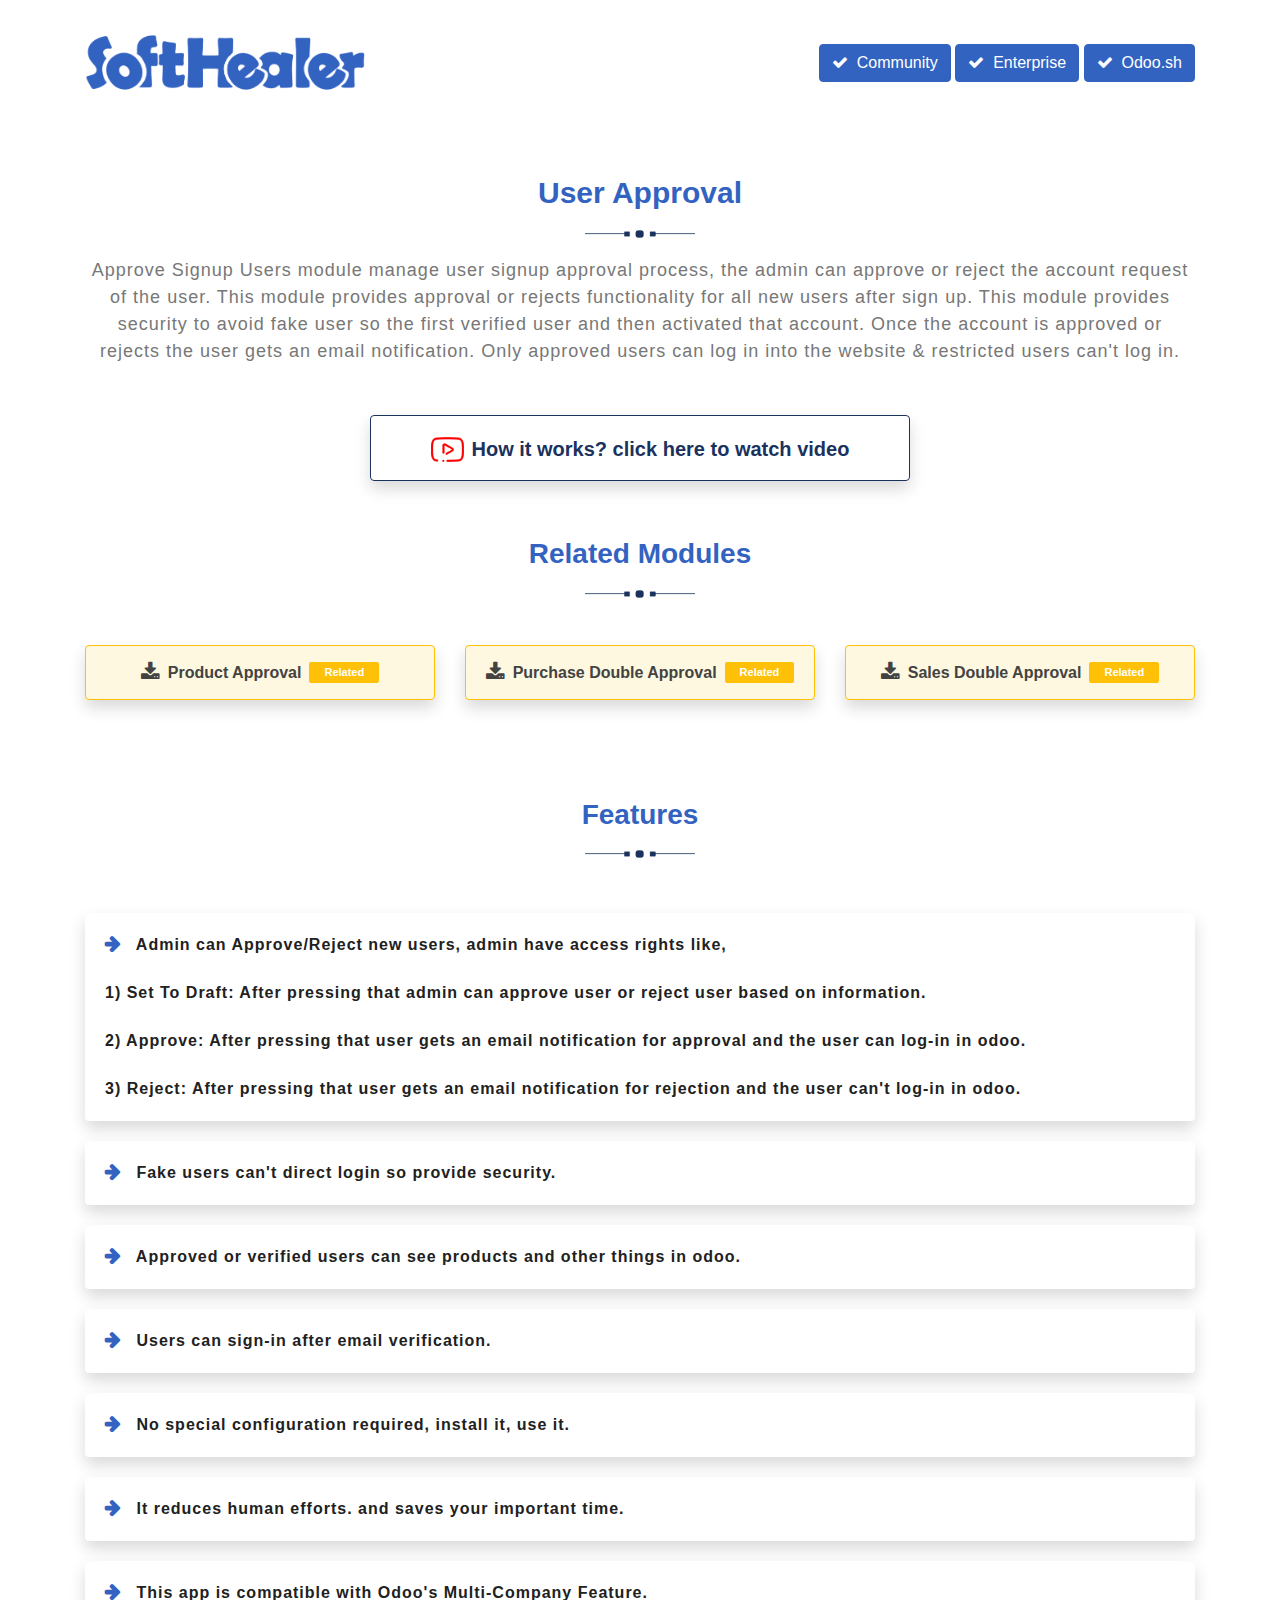
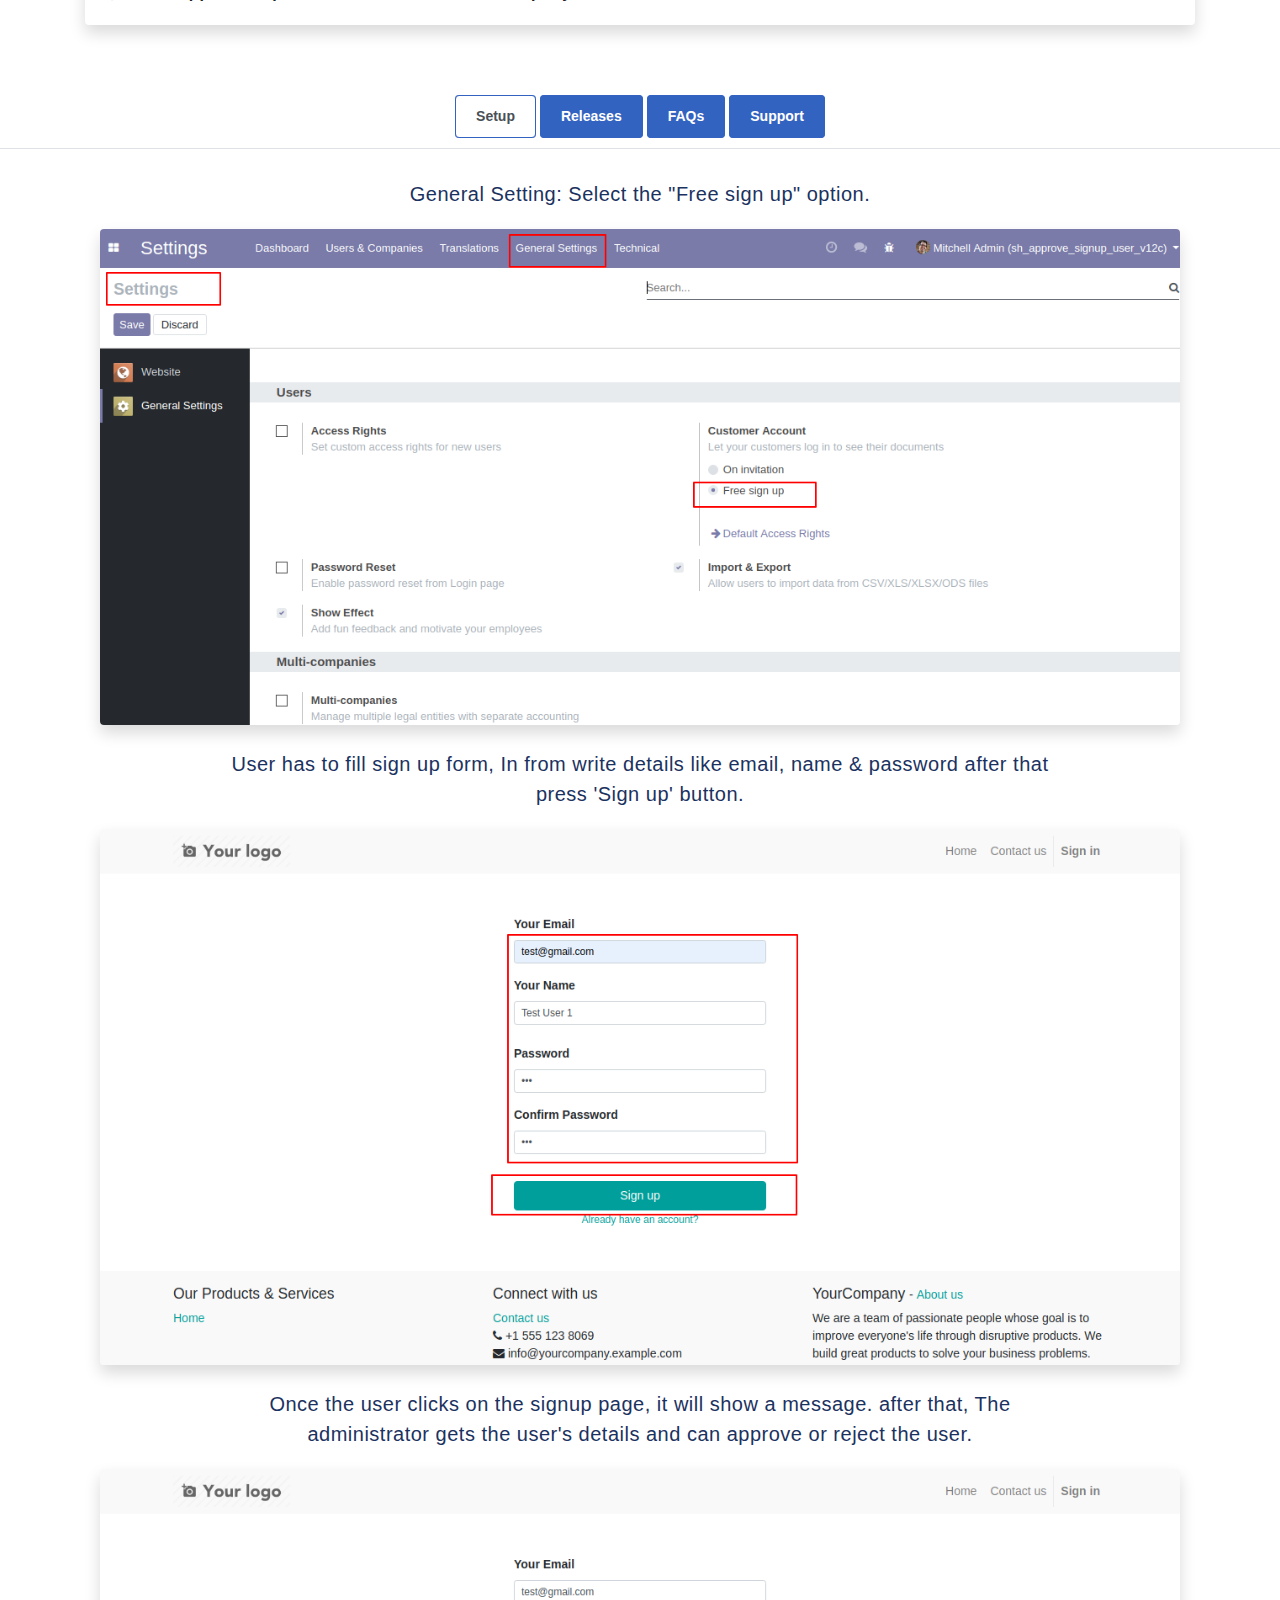
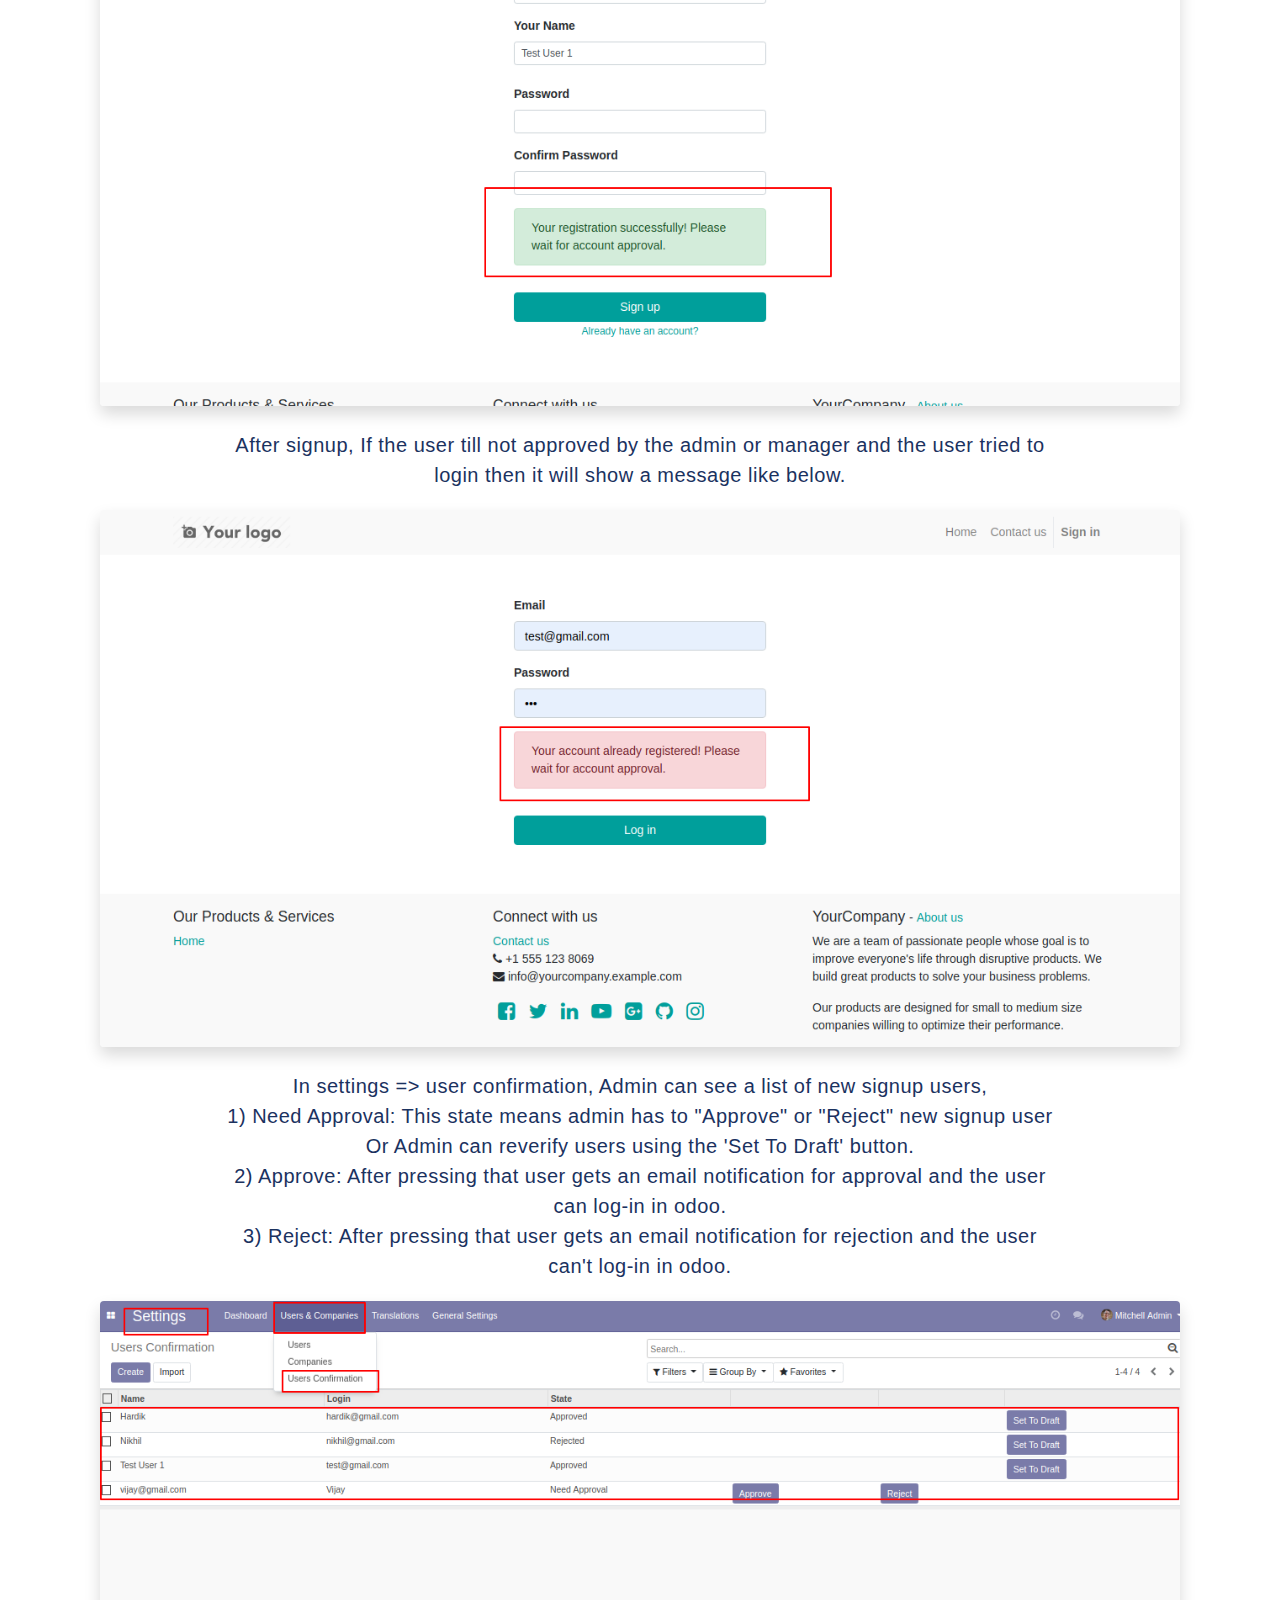
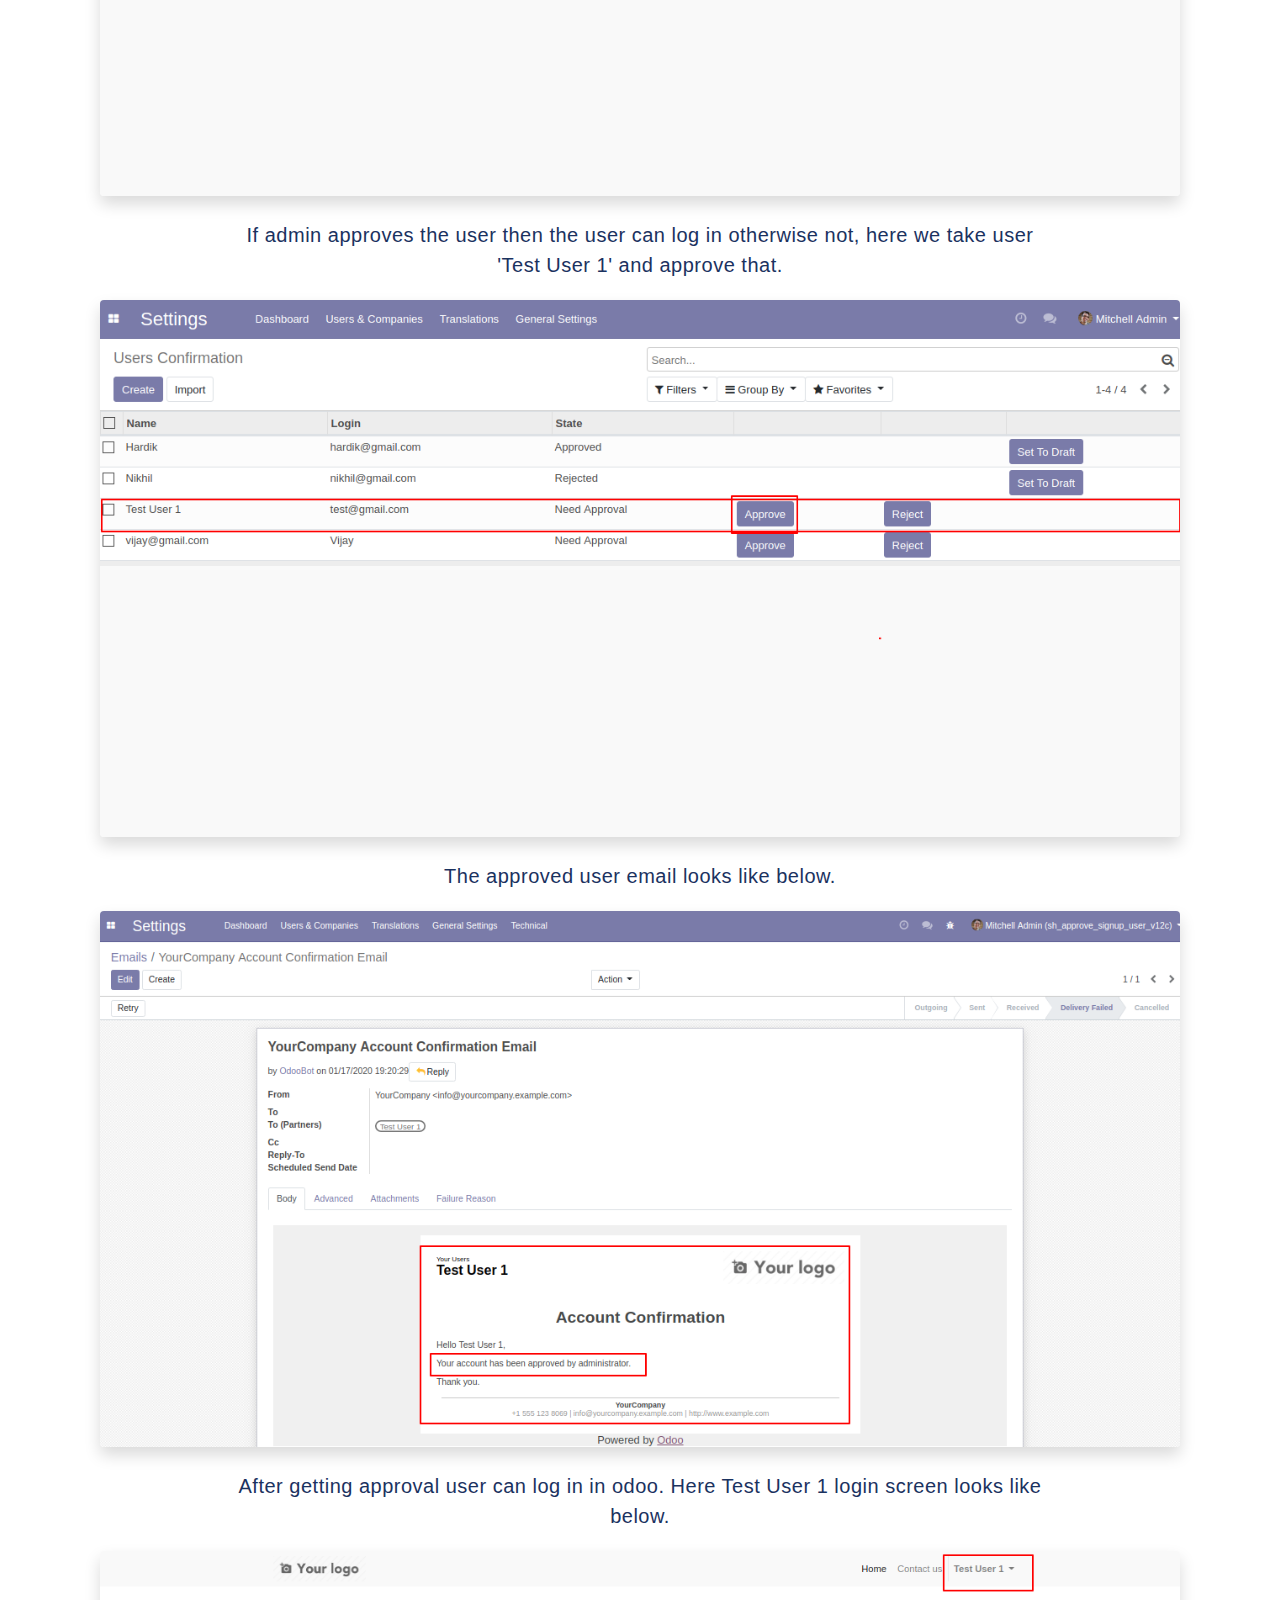
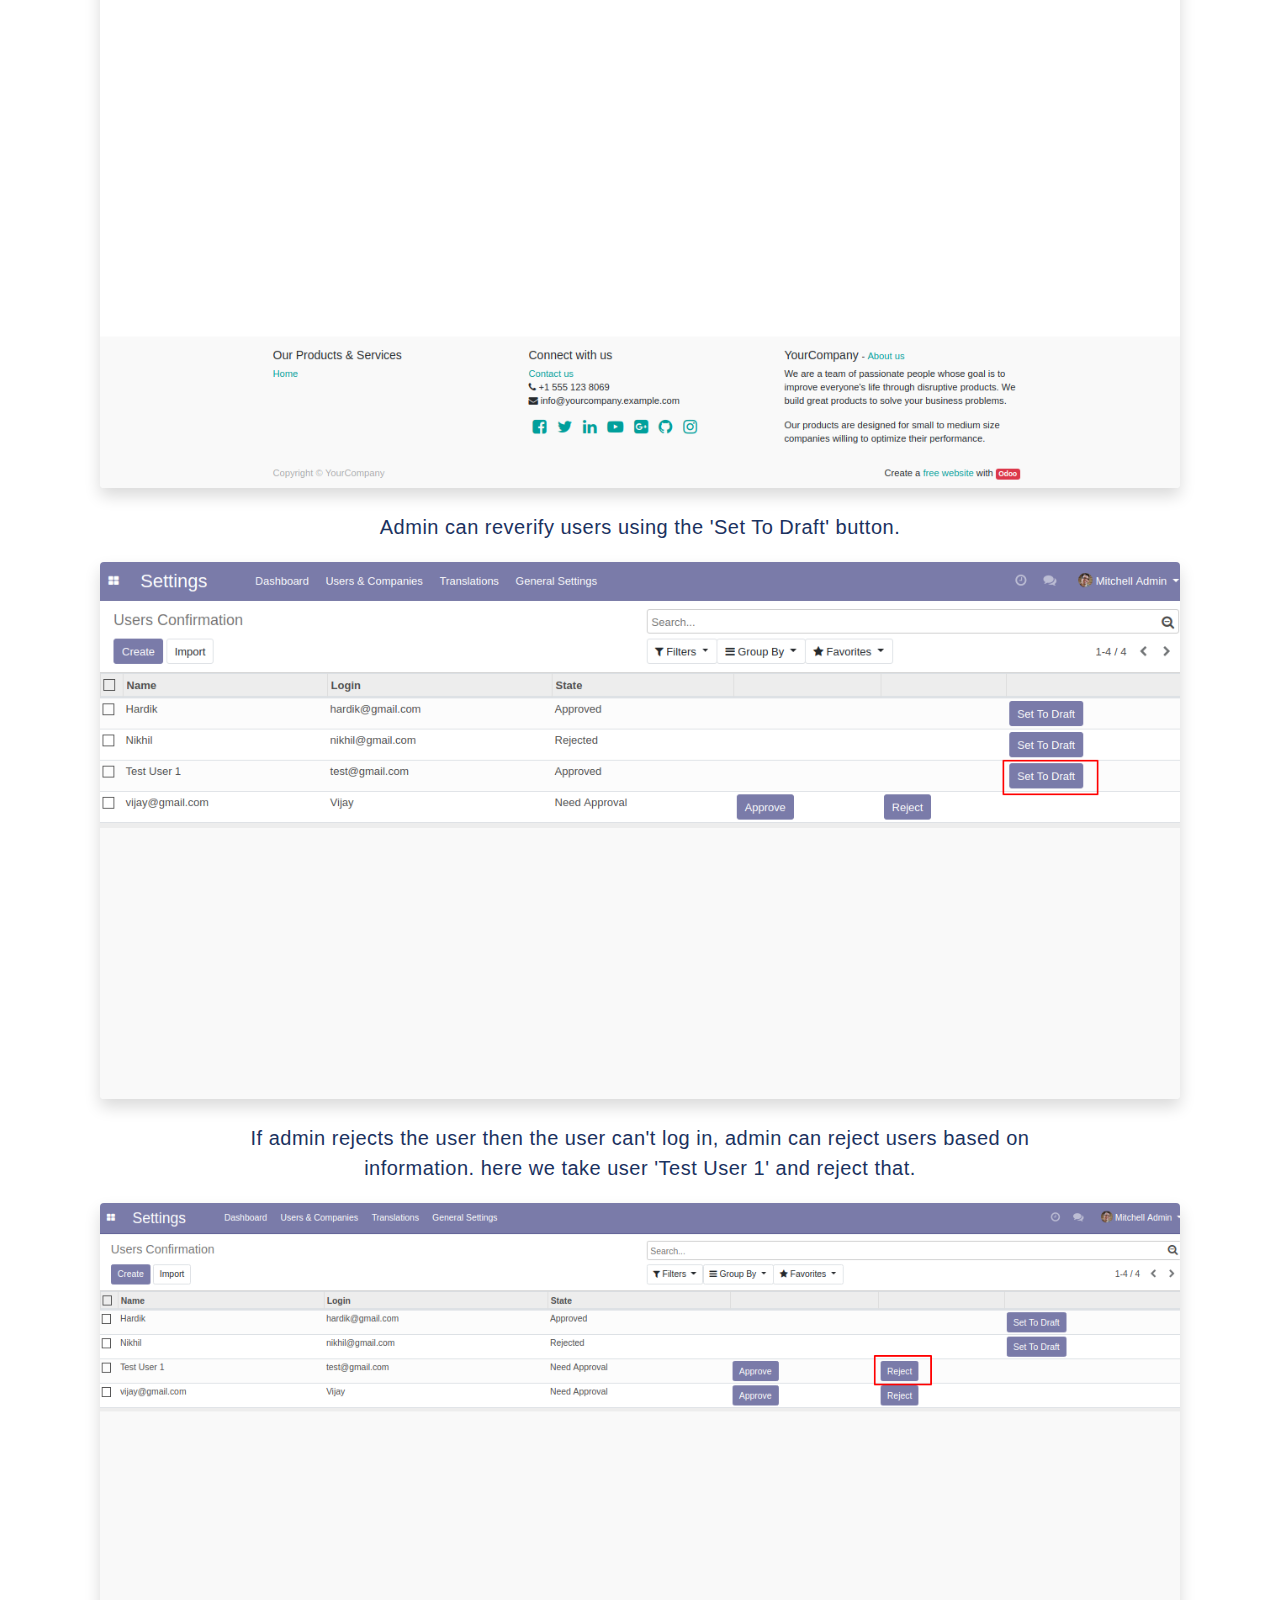
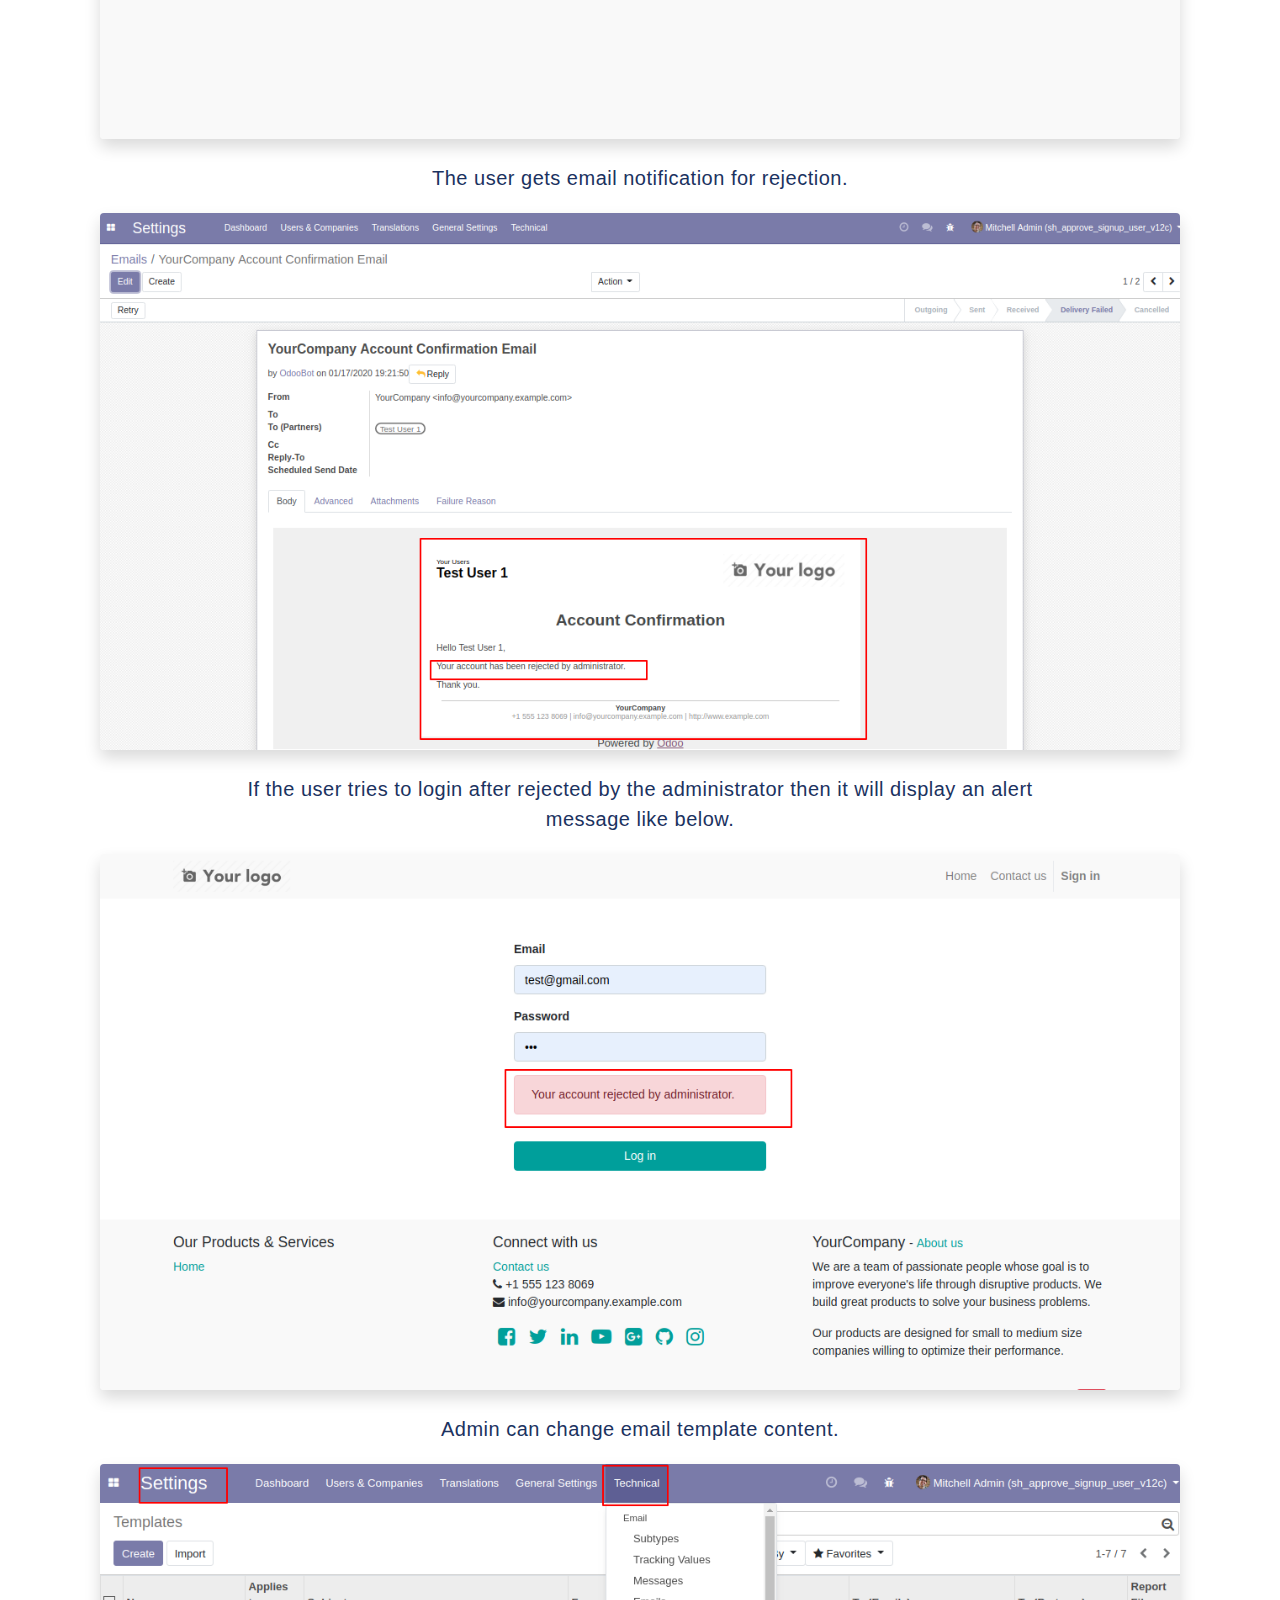
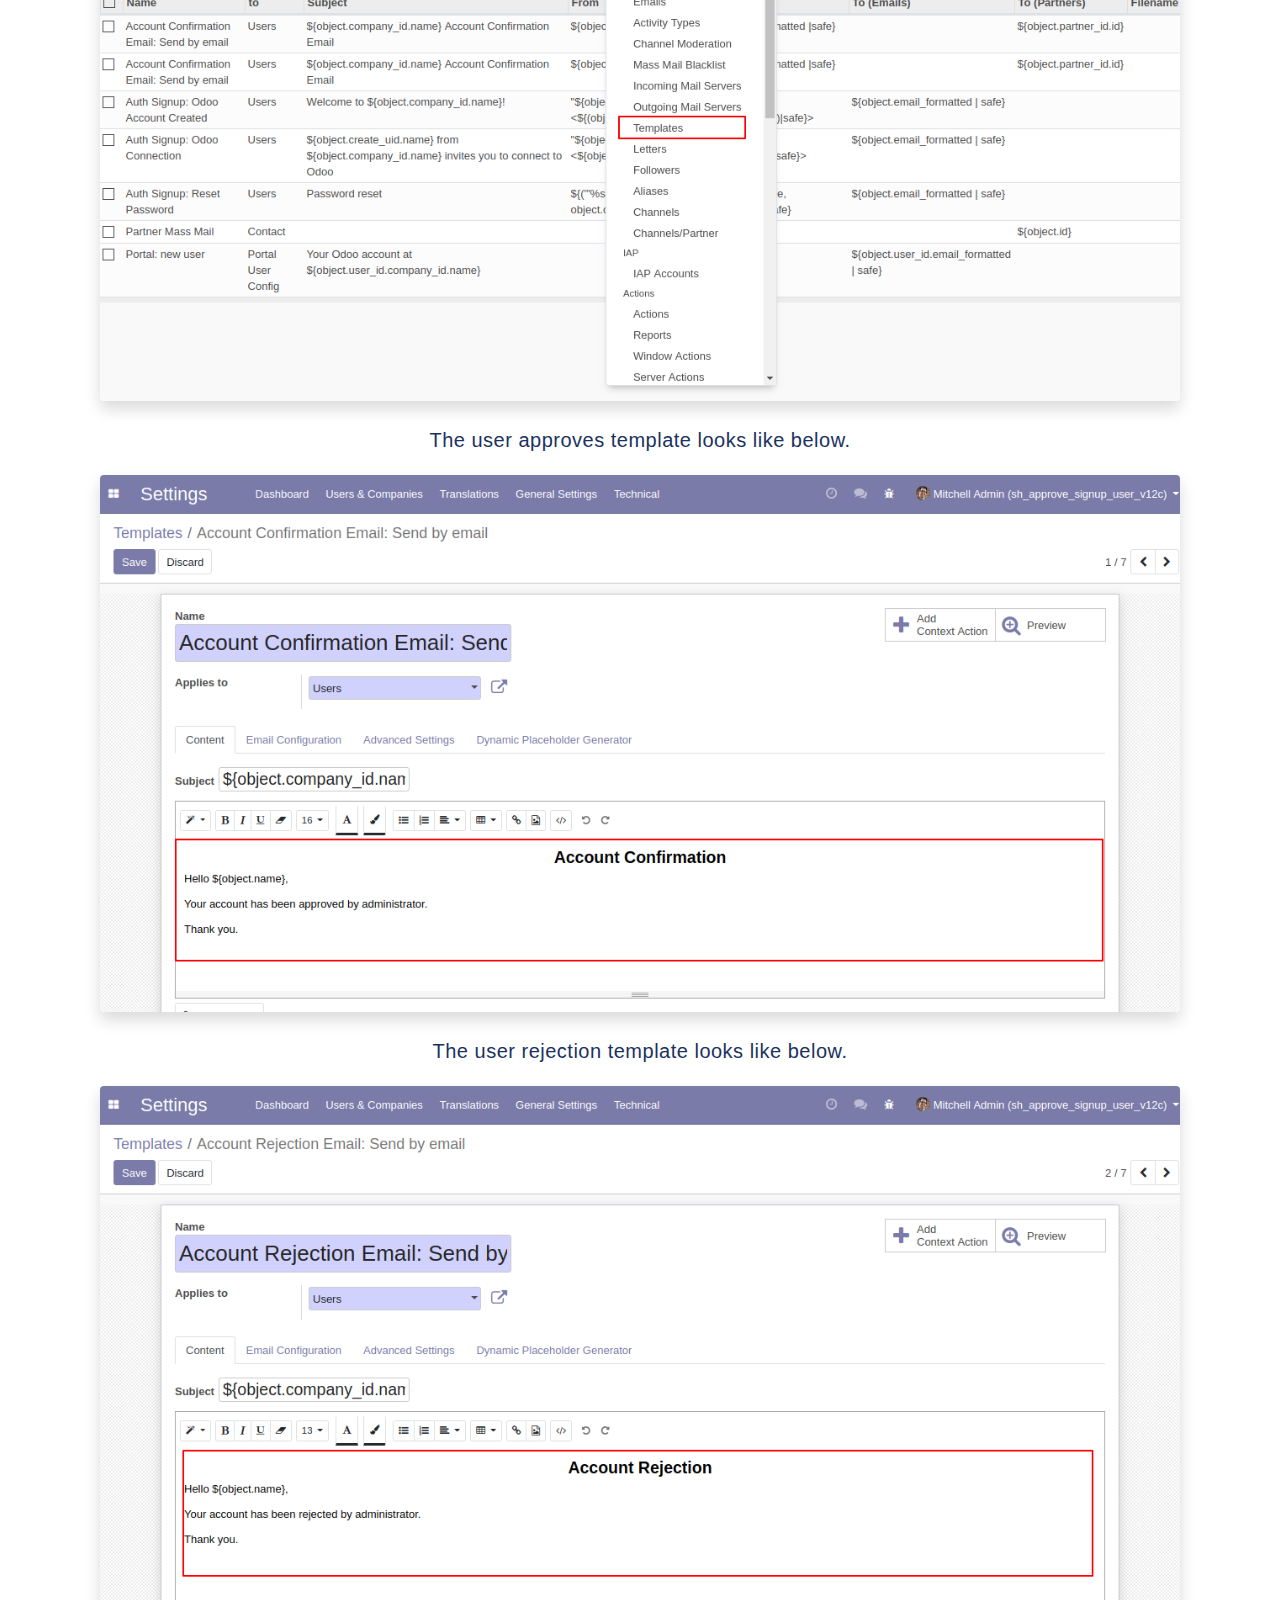
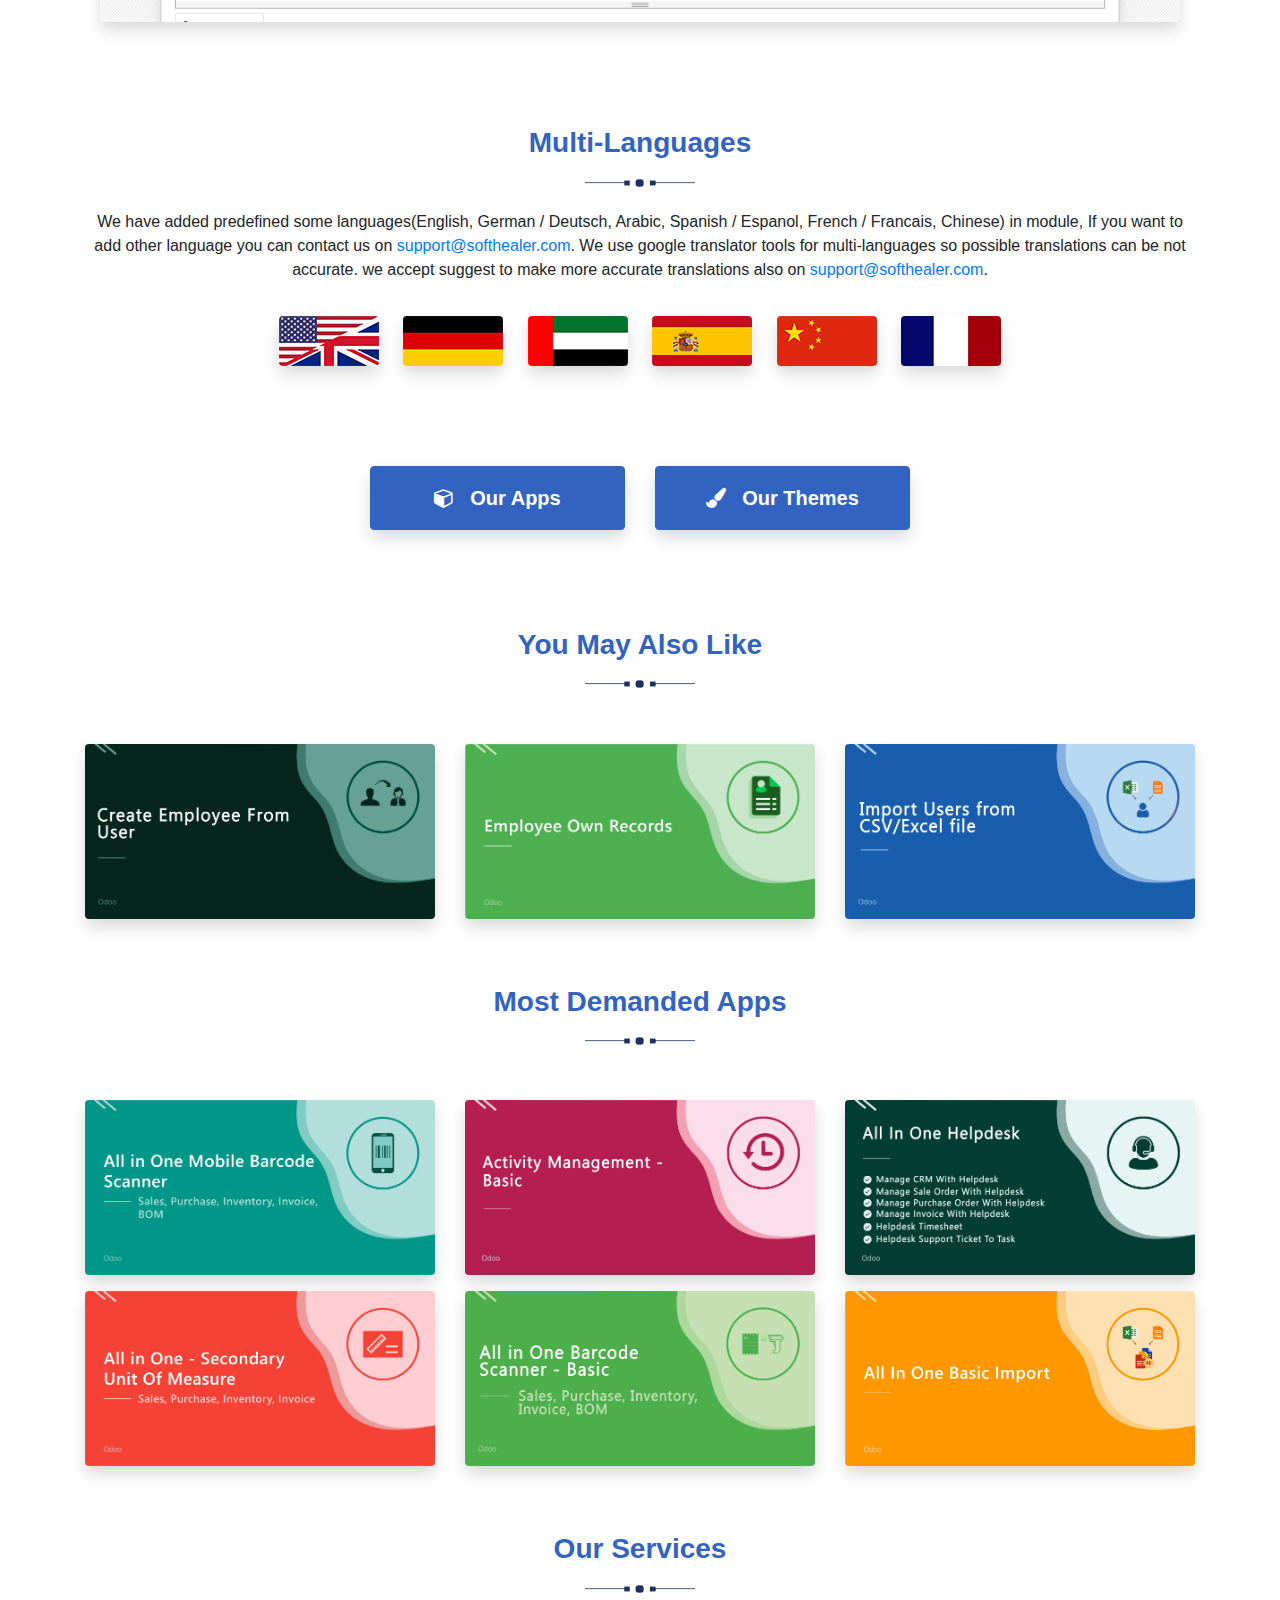
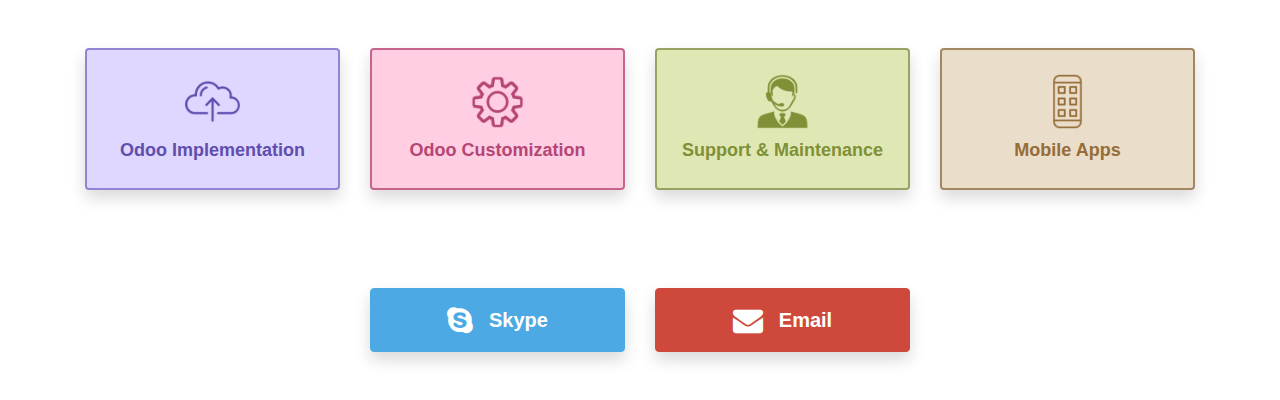
<file: sh_approve_signup_user/static/description/index.html>
<!DOCTYPE html>
<html>

<head>
   <title></title>
   <link rel="stylesheet"
      href="https://maxcdn.bootstrapcdn.com/bootstrap/4.5.0/css/bootstrap.min.css">
   <link rel="stylesheet"
      href="https://cdnjs.cloudflare.com/ajax/libs/font-awesome/4.7.0/css/font-awesome.min.css">
   <script
      src="https://ajax.googleapis.com/ajax/libs/jquery/3.5.1/jquery.min.js"></script>
   <script
      src="https://cdnjs.cloudflare.com/ajax/libs/popper.js/1.16.0/umd/popper.min.js"></script>
   <script
      src="https://maxcdn.bootstrapcdn.com/bootstrap/4.5.0/js/bootstrap.min.js"></script>

</head>

<body>
   <section id="sh_module_heading">
      <div class="container">
         <div
            class="sh_center text-center"
            style='margin: 2rem 0;'>
            <div
               class="row align-items-center"
               style='align-items: center;'>
               <div
                  class="col-lg-4 col-md-4 col-sm-12"
                  style='text-align: left;'>
                  <img
                     src='softhealer.png'
                     alt='logo'
                     style="width: 80%;">
               </div>
               <div
                  class="col-lg-8 col-md-8 col-sm-12"
                  style='text-align: right;'>
                  <span
                     class='btn btn-primary'
                     style="position: relative; overflow: hidden; border: 1px solid transparent; padding: .375rem .75rem; font-size: 1rem; line-height: 1.5; border-radius: .25rem; background-color: #3363c1;border-color: #3363c1;"><i
                        class='fa fa-check'
                        style="margin-right: 9px;"></i>Community</span>
                  <span
                     class='btn btn-primary'
                     style="position: relative; overflow: hidden; border: 1px solid transparent; padding: .375rem .75rem; font-size: 1rem; line-height: 1.5; border-radius: .25rem; background-color: #3363c1;border-color: #3363c1;"><i
                        class='fa fa-check'
                        style="margin-right: 9px;"></i>Enterprise</span>
                  <span
                     class='btn btn-primary'
                     style="position: relative; overflow: hidden; border: 1px solid transparent; padding: .375rem .75rem; font-size: 1rem; line-height: 1.5; border-radius: .25rem; background-color: #3363c1;border-color: #3363c1;"><i
                        class='fa fa-check'
                        style="margin-right: 9px;"></i>Odoo.sh</span>
               </div>
            </div>
         </div>
      </div>
   </section>
   <!-- heading  -->
   <section id="sh_module_heading"
      style="padding-top: 50px;">
      <div class="container">
         <div
            class="sh_center text-center">
            <h4
               style="font-size: 30px;font-weight: 600;color: #3363c1;margin-bottom: 10px;">
               User Approval</h4>
            <!-- <img src="shape.png" style="width: 100px;display: block;text-align: center;margin: auto;margin-bottom: 20px;" /> -->
            <img src="heading.png"
               alt="heading" />
            <p
               style="color: #777;font-size: 18px;margin: 0;letter-spacing: 1px;margin-top: 12px;">
               Approve Signup Users
               module manage user signup
               approval process, the
               admin can approve or
               reject the account
               request of the user. This
               module provides approval
               or rejects functionality
               for all new users after
               sign up. This module
               provides security to
               avoid fake user so the
               first verified user and
               then activated that
               account. Once the account
               is approved or rejects
               the user gets an email
               notification. Only
               approved users can log in
               into the website &
               restricted users can't
               log in.</p>
         </div>
      </div>
   </section>
   <section id="sh_module_heading"
      style="padding-top: 50px;">
      <div class="container">
         <div class="row">
            <div
               class="col-lg-3 hidden-xs"
               style="padding: 2.5rem 1rem !important;">
            </div>
            <div
               class="col-lg-6 col-md-6 col-sm-12 col-12 mb-2">
               <div
                  class="s_panel_video mx-auto"
                  data-video-id="7GseqDnUodI?rel=0">
                  <a class="shadow rounded py-3 px-4 mb-2 s_tooltip_tabs_tooltip_image s_figure_link text-center btn"
                     style="border-width: 1px;border-style: solid;border-color: #1b325f;color: #1b325f;position: relative; overflow: hidden;text-decoration: none;border-radius: 0px;display: inline-block;font-size: 20px;font-weight: bold;width: 100%;border-radius: 0.25rem !important;"><span><img
                           class="mr-2"
                           src="vd_btn.png"
                           alt="video_btn"
                           style="height: 25px;" /></span><span
                        class="align-middle">How
                        it works? click
                        here to watch
                        video</span></a>
               </div>
            </div>
            <div
               class="col-lg-3 hidden-xs"
               style="padding: 2.5rem 1rem !important;">
            </div>
         </div>
      </div>
   </section>

   <!-- Three button section -->
   <section class="sh_bg_cover"
      style="padding:40px 0px;background-color: transparent;">
      <div class="container">
         <div class="sh_center text-center"
            style="margin-bottom: 40px;">
            <h4
               style="font-size: 28px;font-weight: 600;color: #3363c1;margin-bottom: 10px;">
               Related Modules</h4>
            <!-- <hr style="width: 100px;border-width: 2px;border-color: #3363c1;" /> -->
            <img src="heading.png"
               alt="heading" />
         </div>
         <div class="row">
   
            <div
               class="col-lg-4 col-md-4 mb-2 col-sm-12 col-12">
               <a href="https://apps.odoo.com/apps/modules/15.0/sh_product_approval/"
                  target="_blank"
                  style="text-decoration:none;">
                  <div
                     class="box p-3 shadow text-center border border-warning rounded d-flex justify-content-center align-items-center"
                     align="center"
                     style="color:#434343; font-family:sans-serif!important; margin-bottom:0px !important; text-align:justify; text-decoration: none;background-color: #fff8e0;border-radius: 0.25rem !important;">
                     <!-- <img class="mr-2" src="d.png" alt="gif" style="height: 25px;" /> -->
                     <span
                        class="fa fa-download"
                        style="font-size: 20px;color: #434343;margin-right: 8px;"></span>
                     <h6
                        class="mb-0 font-weight-bold mr-2">
                        Product Approval
                     </h6> <span
                        class="badge badge-warning"
                        style="padding:5px 15px; border-radius:2px; color:#fff; font-size: 11px; font-weight:bold;vertical-align: text-top;">Related</span>
                  </div>
               </a>
            </div>
            <div
               class="col-lg-4 col-md-4 mb-2 col-sm-12 col-12">
               <a href="https://apps.odoo.com/apps/modules/15.0/sh_purchase_order_double_approval/"
                  target="_blank"
                  style="text-decoration:none;">
                  <div
                     class="box p-3 shadow text-center border border-warning rounded d-flex justify-content-center align-items-center"
                     align="center"
                     style="color:#434343; font-family:sans-serif!important; margin-bottom:0px !important; text-align:justify; text-decoration: none;background-color: #fff8e0;border-radius: 0.25rem !important;">
                     <!-- <img class="mr-2" src="d.png" alt="gif" style="height: 25px;" /> -->
                     <span
                        class="fa fa-download"
                        style="font-size: 20px;color: #434343;margin-right: 8px;"></span>
                     <h6
                        class="mb-0 font-weight-bold mr-2">
                        Purchase Double Approval
                     </h6> <span
                        class="badge badge-warning"
                        style="padding:5px 15px; border-radius:2px; color:#fff; font-size: 11px; font-weight:bold;vertical-align: text-top;">Related</span>
                  </div>
               </a>
            </div>
            <div
               class="col-lg-4 col-md-4 mb-2 col-sm-12 col-12">
               <a href="https://apps.odoo.com/apps/modules/15.0/sh_sale_order_double_approval/"
                  target="_blank"
                  style="text-decoration:none;">
                  <div
                     class="box p-3 shadow text-center border border-warning rounded d-flex justify-content-center align-items-center"
                     align="center"
                     style="color:#434343; font-family:sans-serif!important; margin-bottom:0px !important; text-align:justify; text-decoration: none;background-color: #fff8e0;border-radius: 0.25rem !important;">
                     <!-- <img class="mr-2" src="d.png" alt="gif" style="height: 25px;" /> -->
                     <span
                        class="fa fa-download"
                        style="font-size: 20px;color: #434343;margin-right: 8px;"></span>
                     <h6
                        class="mb-0 font-weight-bold mr-2">
                        Sales Double Approval
                     </h6> <span
                        class="badge badge-warning"
                        style="padding:5px 15px; border-radius:2px; color:#fff; font-size: 11px; font-weight:bold;vertical-align: text-top;">Related</span>
                  </div>
               </a>
            </div>
   
         </div>
      </div>
   </section>
   <!-- end Three button section -->

   <section id="sh_feature"
      style="padding-top: 50px;background-color: transparent;">
      <div class="container">
         <div
            class="sh_center text-center mb-5">
            <h4
               style="font-size: 28px;font-weight: 600;color: #3363c1;margin-bottom: 10px;">
               Features</h4>
            <!-- <hr style="width: 100px;border-width: 2px;border-color: #3363c1;" /> -->
            <img src="heading.png"
               alt="heading" />
         </div>
         <div id="Feature"
            class="tab-pane active">
            <ul
               style="padding: 0;list-style: none;">
               <li class="shadow rounded"
                  style="padding: 20px;margin-bottom: 20px;font-size: 16px;color: #212121;font-weight: 600;letter-spacing: 1px;display: block;border-radius: 0.25rem !important;">
                  <span
                     class="fa fa-arrow-right"
                     style="color: #3363c1;font-weight: 600;font-size: 18px;padding-right: 10px;"></span>
                  Admin can
                  Approve/Reject new
                  users, admin have
                  access rights
                  like,<br /><br />
                  1) Set To Draft: After
                  pressing that admin
                  can approve user or
                  reject user based on
                  information.<br /><br />
                  2) Approve: After
                  pressing that user
                  gets an email
                  notification for
                  approval and the user
                  can log-in in
                  odoo.<br /><br />
                  3) Reject: After
                  pressing that user
                  gets an email
                  notification for
                  rejection and the user
                  can't log-in in odoo.
               </li>
               <li class="shadow rounded"
                  style="padding: 20px;margin-bottom: 20px;font-size: 16px;color: #212121;font-weight: 600;letter-spacing: 1px;display: block;border-radius: 0.25rem !important;">
                  <span
                     class="fa fa-arrow-right"
                     style="color: #3363c1;font-weight: 600;font-size: 18px;padding-right: 10px;"></span>
                  Fake users can't
                  direct login so
                  provide security.
               </li>
               <li class="shadow rounded"
                  style="padding: 20px;margin-bottom: 20px;font-size: 16px;color: #212121;font-weight: 600;letter-spacing: 1px;display: block;border-radius: 0.25rem !important;">
                  <span
                     class="fa fa-arrow-right"
                     style="color: #3363c1;font-weight: 600;font-size: 18px;padding-right: 10px;"></span>
                  Approved or verified
                  users can see products
                  and other things in
                  odoo.
               </li>
               <li class="shadow rounded"
                  style="padding: 20px;margin-bottom: 20px;font-size: 16px;color: #212121;font-weight: 600;letter-spacing: 1px;display: block;border-radius: 0.25rem !important;">
                  <span
                     class="fa fa-arrow-right"
                     style="color: #3363c1;font-weight: 600;font-size: 18px;padding-right: 10px;"></span>
                  Users can sign-in
                  after email
                  verification.
               </li>
               <li class="shadow rounded"
                  style="padding: 20px;margin-bottom: 20px;font-size: 16px;color: #212121;font-weight: 600;letter-spacing: 1px;display: block;border-radius: 0.25rem !important;">
                  <span
                     class="fa fa-arrow-right"
                     style="color: #3363c1;font-weight: 600;font-size: 18px;padding-right: 10px;"></span>
                  No special
                  configuration
                  required, install it,
                  use it.
               </li>
               <li class="shadow rounded"
                  style="padding: 20px;margin-bottom: 20px;font-size: 16px;color: #212121;font-weight: 600;letter-spacing: 1px;display: block;border-radius: 0.25rem !important;">
                  <span
                     class="fa fa-arrow-right"
                     style="color: #3363c1;font-weight: 600;font-size: 18px;padding-right: 10px;"></span>
                  It reduces human
                  efforts. and saves
                  your important time.
               </li>
               <li class="shadow rounded"
                  style="padding: 20px;margin-bottom: 20px;font-size: 16px;color: #212121;font-weight: 600;letter-spacing: 1px;display: block;border-radius: 0.25rem !important;">
                  <span
                     class="fa fa-arrow-right"
                     style="color: #3363c1;font-weight: 600;font-size: 18px;padding-right: 10px;"></span>
                  This app is compatible
                  with Odoo's
                  Multi-Company Feature.
               </li>
            </ul>
         </div>
      </div>
   </section>
   <section id="sh_tab"
      style="padding-top: 50px;background-color: transparent;">
      <div class="">
         <ul class="nav nav-tabs justify-content-center"
            role="tablist"
            style="justify-content: center;padding-bottom: 10px;background-color: transparent;">

            <li class="nav-item rounded"
               style="cursor:pointer; background-color: #3363c1;color: #fff;border-radius: 0;font-weight: 600;font-size: 14px;margin: 0 2px;border-radius: 0.25rem !important;">
               <span
                  class="nav-link active rounded"
                  data-toggle="tab"
                  href="#Configurations"
                  style="cursor: pointer;border: 1px solid #3363c1;padding: 10px 20px;border-top-left-radius: 0px;border-top-right-radius: 0px;">Setup</span>
            </li>
            <li class="nav-item rounded"
               style="cursor:pointer; background-color: #3363c1;color: #fff;border-radius: 0;font-weight: 600;font-size: 14px;margin: 0 2px;border-radius: 0.25rem !important;">
               <span
                  class="nav-link rounded"
                  data-toggle="tab"
                  href="#Release"
                  style="cursor: pointer;border: 1px solid #3363c1;padding: 10px 20px;border-top-left-radius: 0px;border-top-right-radius: 0px;">Releases</span>
            </li>
            <li class="nav-item rounded"
               style="cursor:pointer; background-color: #3363c1;color: #fff;border-radius: 0;font-weight: 600;font-size: 14px;margin: 0 2px;border-radius: 0.25rem !important;">
               <span
                  class="nav-link rounded"
                  data-toggle="tab"
                  href="#FAQ"
                  style="cursor: pointer;border: 1px solid #3363c1;padding: 10px 20px;border-top-left-radius: 0px;border-top-right-radius: 0px;">FAQs</span>
            </li>
            <li class="nav-item rounded"
               style="cursor:pointer; background-color: #3363c1;color: #fff;border-radius: 0;font-weight: 600;font-size: 14px;margin: 0 2px;border-radius: 0.25rem !important;">
               <span
                  class="nav-link rounded"
                  data-toggle="tab"
                  href="#Support"
                  style="cursor: pointer;border: 1px solid #3363c1;padding: 10px 20px;border-top-left-radius: 0px;border-top-right-radius: 0px;">Support</span>
            </li>
         </ul>
         <div class="tab-content"
            style="padding-top: 30px;background-color: transparent;padding-bottom: 30px;">

            <!-- tab 2 -->
            <div id="Configurations"
               class="tab-pane active">
               <section
                  id="sh_configuration">
                  <div
                     class="container">
                     <div
                        class="text-center">
                        <p
                           style="color: #1b325f;font-size: 20px;max-width: 75%;margin: auto;margin-bottom: 20px;letter-spacing: .5px;">
                           General
                           Setting:
                           Select the
                           "Free sign
                           up" option.
                        </p>
                        <div
                           class="col-md-12">
                           <img
                              class="img-responsive rounded shadow"
                              src="1.png"
                              style="width: 100%;" />
                        </div>
                        <br />
                        <p
                           style="color: #1b325f;font-size: 20px;max-width: 75%;margin: auto;margin-bottom: 20px;letter-spacing: .5px;">
                           User has to
                           fill sign up
                           form, In from
                           write details
                           like email,
                           name &
                           password
                           after that
                           press 'Sign
                           up' button.
                        </p>
                        <div
                           class="col-md-12">
                           <img
                              class="img-responsive rounded shadow"
                              src="2.png"
                              style="width: 100%;" />
                        </div>
                        <br />
                        <p
                           style="color: #1b325f;font-size: 20px;max-width: 75%;margin: auto;margin-bottom: 20px;letter-spacing: .5px;">
                           Once the user
                           clicks on the
                           signup page,
                           it will show
                           a message.
                           after that,
                           The
                           administrator
                           gets the
                           user's
                           details and
                           can approve
                           or reject the
                           user.
                        </p>
                        <div
                           class="col-md-12">
                           <img
                              class="img-responsive rounded shadow"
                              src="3.png"
                              style="width: 100%;" />
                        </div>
                        <br />
                        <p
                           style="color: #1b325f;font-size: 20px;max-width: 75%;margin: auto;margin-bottom: 20px;letter-spacing: .5px;">
                           After signup,
                           If the user
                           till not
                           approved by
                           the admin or
                           manager and
                           the user
                           tried to
                           login then it
                           will show a
                           message like
                           below.
                        </p>
                        <div
                           class="col-md-12">
                           <img
                              class="img-responsive rounded shadow"
                              src="5.png"
                              style="width: 100%;" />
                        </div>
                        <br />
                        <p
                           style="color: #1b325f;font-size: 20px;max-width: 75%;margin: auto;margin-bottom: 20px;letter-spacing: .5px;">
                           In settings
                           => user
                           confirmation,
                           Admin can see
                           a list of new
                           signup users,<br>
                           1) Need
                           Approval:
                           This state
                           means admin
                           has to
                           "Approve" or
                           "Reject" new
                           signup user
                           Or Admin can
                           reverify
                           users using
                           the 'Set To
                           Draft'
                           button. <br>
                           2) Approve:
                           After
                           pressing that
                           user gets an
                           email
                           notification
                           for approval
                           and the user
                           can log-in in
                           odoo. <br>
                           3) Reject:
                           After
                           pressing that
                           user gets an
                           email
                           notification
                           for rejection
                           and the user
                           can't log-in
                           in odoo.
                        </p>
                        <div
                           class="col-md-12">
                           <img
                              class="img-responsive rounded shadow"
                              src="6.png"
                              style="width: 100%;" />
                        </div>
                        <br />
                        <p
                           style="color: #1b325f;font-size: 20px;max-width: 75%;margin: auto;margin-bottom: 20px;letter-spacing: .5px;">
                           If admin
                           approves the
                           user then the
                           user can log
                           in otherwise
                           not, here we
                           take user
                           'Test User 1'
                           and approve
                           that.
                        </p><div class="col-md-12">
                           <img
                              class="img-responsive rounded shadow"
                              src="7.png"
                              style="width: 100%;" />
                        </div>
                        <br />
                        <p
                           style="color: #1b325f;font-size: 20px;max-width: 75%;margin: auto;margin-bottom: 20px;letter-spacing: .5px;">
                           The approved
                           user email
                           looks like
                           below.
                        </p>
                        <div
                           class="col-md-12">
                           <img
                              class="img-responsive rounded shadow"
                              src="9.png"
                              style="width: 100%;" />
                        </div>
                        <br />
                        <p
                           style="color: #1b325f;font-size: 20px;max-width: 75%;margin: auto;margin-bottom: 20px;letter-spacing: .5px;">
                           After getting
                           approval user
                           can log in in
                           odoo. Here
                           Test User 1
                           login screen
                           looks like
                           below. </p>
                        <div
                           class="col-md-12">
                           <img
                              class="img-responsive rounded shadow"
                              src="10.png"
                              style="width: 100%;" />
                        </div>
                        <br />
                        <p
                           style="color: #1b325f;font-size: 20px;max-width: 75%;margin: auto;margin-bottom: 20px;letter-spacing: .5px;">
                           Admin can
                           reverify
                           users using
                           the 'Set To
                           Draft'
                           button.
                        </p>
                        <div
                           class="col-md-12">
                           <img
                              class="img-responsive rounded shadow"
                              src="11.png"
                              style="width: 100%;" />
                        </div>
                        <br />
                        <p
                           style="color: #1b325f;font-size: 20px;max-width: 75%;margin: auto;margin-bottom: 20px;letter-spacing: .5px;">
                           If admin
                           rejects the
                           user then the
                           user can't
                           log in, admin
                           can reject
                           users based
                           on
                           information.
                           here we take
                           user 'Test
                           User 1' and
                           reject that.
                        </p>
                        <div
                           class="col-md-12">
                           <img
                              class="img-responsive rounded shadow"
                              src="12.png"
                              style="width: 100%;" />
                        </div>
                        <br />
                        <p
                           style="color: #1b325f;font-size: 20px;max-width: 75%;margin: auto;margin-bottom: 20px;letter-spacing: .5px;">
                           The user gets
                           email
                           notification
                           for
                           rejection.
                        </p>
                        <div
                           class="col-md-12">
                           <img
                              class="img-responsive rounded shadow"
                              src="13.png"
                              style="width: 100%;" />
                        </div>
                        <br />
                        <p
                           style="color: #1b325f;font-size: 20px;max-width: 75%;margin: auto;margin-bottom: 20px;letter-spacing: .5px;">
                           If the user
                           tries to
                           login after
                           rejected by
                           the
                           administrator
                           then it will
                           display an
                           alert message
                           like below.
                        </p>
                        <div
                           class="col-md-12">
                           <img
                              class="img-responsive rounded shadow"
                              src="14.png"
                              style="width: 100%;" />
                        </div>
                        <br />
                        <p
                           style="color: #1b325f;font-size: 20px;max-width: 75%;margin: auto;margin-bottom: 20px;letter-spacing: .5px;">
                           Admin can
                           change email
                           template
                           content.
                        </p>
                        <div
                           class="col-md-12">
                           <img
                              class="img-responsive rounded shadow"
                              src="15.png"
                              style="width: 100%;" />
                        </div>
                        <br />
                        <p
                           style="color: #1b325f;font-size: 20px;max-width: 75%;margin: auto;margin-bottom: 20px;letter-spacing: .5px;">
                           The user
                           approves
                           template
                           looks like
                           below.
                        </p>
                        <div
                           class="col-md-12">
                           <img
                              class="img-responsive rounded shadow"
                              src="16.png"
                              style="width: 100%;" />
                        </div>
                        <br />
                        <p
                           style="color: #1b325f;font-size: 20px;max-width: 75%;margin: auto;margin-bottom: 20px;letter-spacing: .5px;">
                           The user
                           rejection
                           template
                           looks like
                           below.
                        </p>
                        <div
                           class="col-md-12">
                           <img
                              class="img-responsive rounded shadow"
                              src="17.png"
                              style="width: 100%;" />
                        </div>
                        <br />

                     </div>
                  </div>
               </section>
            </div>
            <!-- tab 2 -->
            <!-- tab 3 -->
            <div id="Release"
               class="tab-pane fade container">
               <div
                  class="sh_content shadow rounded bg-white"
                  style="padding: 20px;margin-bottom: 15px;">
                  <h4
                     style="font-size: 16px;margin: 0;color: #212121;text-decoration: none;font-weight: 600;letter-spacing: 1px;display: block;">
                     <span
                        class="fa fa-hand-o-right"
                        style="color: #3363c1;font-weight: 600;font-size: 18px;padding-right: 10px;"></span>
                     <span>Version
                        15.0.1</span> |
                     <span
                        style="color: #3363c1;">Released
                        on : 10 October
                        2021</span>
                  </h4>
                  <div
                     style="font-size: 16px;padding-left: 32px;color: #555;margin: 0;padding-top: 15px;">
                     <div
                        style="font-weight: normal;"
                        class="d-flex align-items-center">
                        <span
                           class="badge mr-2"
                           style="
                                    background-color: #3363c1 !important;
                                    padding: 5px 15px;
                                    border-radius: 3px;
                                    color: #fff;
                                    font-size: 9px;
                                    text-transform: uppercase;
                                    font-weight: bold;
                                    box-shadow: 0 1px 3px rgba(0, 0, 0, 0.12), 0 1px 2px rgba(0, 0, 0, 0.24);
                                ">
                           Initial
                        </span>
                        <span
                           style="vertical-align: middle;font-size: 15px;">Initial
                           Release.
                     </div>
                  </div>
               </div>

            </div>
            <!-- tab 3 -->
            <!-- tab 4 -->
            <div id="FAQ"
               class="tab-pane fade container">
               <div class="demo">
                  <div
                     class="panel-group"
                     id="accordion"
                     role="tablist">
                     <div
                        class="panel panel-default shadow rounded bg-white"
                        style="padding: 20px;margin-bottom: 20px;">
                        <div
                           class="panel-heading"
                           role="tab"
                           id="headingOne"
                           style="border: 0;padding: 0;">
                           <h4 class="panel-title"
                              style="margin: 0;">
                              <a role="button"
                                 data-toggle="collapse"
                                 data-parent="#accordion"
                                 href="#collapseOne"
                                 aria-expanded="true"
                                 aria-controls="collapseOne"
                                 style="font-size: 16px;margin: 0;color: #212121;text-decoration: none;font-weight: 600;letter-spacing: 1px;display: flex;">
                                 <span
                                    class="fa fa-hand-o-right"
                                    style="color: #3363c1;font-weight: 600;font-size: 18px;padding-right: 10px;"></span>
                                 Is this
                                 app
                                 compatible
                                 with
                                 Odoo
                                 Community
                                 as well
                                 as
                                 Enterprise?
                                 <!--  <span class="fa fa-plus" style="float: right;background-color: #3363c1;width: 35px;height: 35px;text-align: center;line-height: 35px;color: #fff;border-radius: 50%;margin-top: -8px;"></span> -->
                              </a>
                           </h4>
                        </div>
                        <div
                           id="collapseOne1"
                           class="panel-collapse collapse show"
                           role="tabpanel"
                           aria-labelledby="headingOne">
                           <div
                              class="panel-body"
                              style="padding-top: 20px;">
                              <ul
                                 style="list-style-type: disc;font-size: 16px;padding-left: 30px;color: #555;margin: 0;">
                                 <li
                                    style="margin-bottom: 0px;">
                                    Yes,
                                    this
                                    app
                                    works
                                    perfectly
                                    with
                                    Odoo
                                    Enterprise
                                    (Odoo.sh
                                    &
                                    Premise)
                                    as
                                    well
                                    as
                                    Community.
                                 </li>
                              </ul>
                           </div>
                        </div>
                     </div>
                     <div
                        class="panel panel-default shadow rounded bg-white"
                        style="padding: 20px;margin-bottom: 20px;">
                        <div
                           class="panel-heading"
                           role="tab"
                           id="headingTwo"
                           style="border: 0;padding: 0;">
                           <h4 class="panel-title"
                              style="margin: 0;">
                              <a class="collapsed"
                                 role="button"
                                 data-toggle="collapse"
                                 data-parent="#accordion"
                                 href="#collapseTwo"
                                 aria-expanded="false"
                                 aria-controls="collapseTwo"
                                 style="font-size: 16px;margin: 0;color: #212121;text-decoration: none;font-weight: 600;letter-spacing: 1px;display: flex;">
                                 <span
                                    class="fa fa-hand-o-right"
                                    style="color: #3363c1;font-weight: 600;font-size: 18px;padding-right: 10px;"></span>
                                 Is this
                                 app
                                 compatible
                                 with
                                 Odoo's
                                 Multi-Company
                                 Feature?
                                 <!--   <span class="fa fa-plus" style="float: right;background-color: #3363c1;width: 35px;height: 35px;text-align: center;line-height: 35px;color: #fff;border-radius: 50%;margin-top: -8px;"></span> -->
                              </a>
                           </h4>
                        </div>
                        <div
                           id="collapseTwo2"
                           class="panel-collapse collapse show"
                           role="tabpanel"
                           aria-labelledby="headingTwo">
                           <div
                              class="panel-body"
                              style="padding-top: 20px;">
                              <ul
                                 style="list-style-type: disc;font-size: 16px;padding-left: 30px;color: #555;margin: 0;">
                                 <li
                                    style="margin-bottom: 0px;">
                                    Yes,
                                    This
                                    app
                                    is
                                    compatible
                                    with
                                    Odoo's
                                    Multi-Company
                                    Feature.
                                 </li>
                              </ul>
                           </div>
                        </div>
                     </div>
                     <div
                        class="panel panel-default shadow rounded bg-white"
                        style="padding: 20px;margin-bottom: 20px;">
                        <div
                           class="panel-heading"
                           role="tab"
                           id="headingThree"
                           style="border: 0;padding: 0;">
                           <h4 class="panel-title"
                              style="margin: 0;">
                              <a class="collapsed"
                                 role="button"
                                 data-toggle="collapse"
                                 data-parent="#accordion"
                                 href="#collapseThree"
                                 aria-expanded="false"
                                 aria-controls="collapseThree"
                                 style="font-size: 16px;margin: 0;color: #212121;text-decoration: none;font-weight: 600;letter-spacing: 1px;display: flex;">
                                 <span
                                    class="fa fa-hand-o-right"
                                    style="color: #3363c1;font-weight: 600;font-size: 18px;padding-right: 10px;"></span>
                                 I want
                                 some
                                 customization
                                 in this
                                 app.
                                 How can
                                 I
                                 request
                                 it?
                              </a>
                           </h4>
                        </div>
                        <div
                           id="collapseThree3"
                           class="panel-collapse collapse show"
                           role="tabpanel"
                           aria-labelledby="headingThree">
                           <div
                              class="panel-body"
                              style="padding-top: 20px;">
                              <ul
                                 style="list-style-type: disc;font-size: 16px;padding-left: 30px;color: #555;margin: 0;">
                                 <li
                                    style="margin-bottom: 0px;">
                                    Please
                                    Contact
                                    Us
                                    at
                                    <a href='mailto:sales@softhealer.com'
                                       style="color: #007bff;font-weight: 600;text-decoration: none;">sales@softhealer.com</a>to
                                    request
                                    customization.
                                 </li>
                              </ul>
                           </div>
                        </div>
                     </div>
                     <div
                        class="panel panel-default shadow rounded bg-white"
                        style="padding: 20px;margin-bottom: 20px;">
                        <div
                           class="panel-heading"
                           role="tab"
                           id="headingThree"
                           style="border: 0;padding: 0;">
                           <h4 class="panel-title"
                              style="margin: 0;">
                              <a class="collapsed"
                                 role="button"
                                 data-toggle="collapse"
                                 data-parent="#accordion"
                                 href="#collapseThree"
                                 aria-expanded="false"
                                 aria-controls="collapseThree"
                                 style="font-size: 16px;margin: 0;color: #212121;text-decoration: none;font-weight: 600;letter-spacing: 1px;display: flex;">
                                 <span
                                    class="fa fa-hand-o-right"
                                    style="color: #3363c1;font-weight: 600;font-size: 18px;padding-right: 10px;"></span>
                                 Do i
                                 get
                                 free
                                 support?
                              </a>
                           </h4>
                        </div>
                        <div
                           id="collapseThree3"
                           class="panel-collapse collapse show"
                           role="tabpanel"
                           aria-labelledby="headingThree">
                           <div
                              class="panel-body"
                              style="padding-top: 20px;">
                              <ul
                                 style="list-style-type: disc;font-size: 16px;padding-left: 30px;color: #555;margin: 0;">
                                 <li
                                    style="margin-bottom: 0px;">
                                    Yes,
                                    we
                                    provide
                                    free
                                    support
                                    for
                                    100
                                    days.
                                 </li>
                              </ul>
                           </div>
                        </div>
                     </div>


                     <div
                        class="panel panel-default shadow rounded bg-white"
                        style="padding: 20px;margin-bottom: 20px;">
                        <div
                           class="panel-heading"
                           role="tab"
                           id="headingThree"
                           style="border: 0;padding: 0;">
                           <h4 class="panel-title"
                              style="margin: 0;">
                              <a class="collapsed"
                                 role="button"
                                 data-toggle="collapse"
                                 data-parent="#accordion"
                                 href="#collapseThree"
                                 aria-expanded="false"
                                 aria-controls="collapseThree"
                                 style="font-size: 16px;margin: 0;color: #212121;text-decoration: none;font-weight: 600;letter-spacing: 1px;display: flex;">
                                 <span
                                    class="fa fa-hand-o-right"
                                    style="color: #3363c1;font-weight: 600;font-size: 18px;padding-right: 10px;"></span>
                                 Do i
                                 get
                                 free
                                 updates?
                              </a>
                           </h4>
                        </div>
                        <div
                           id="collapseThree3"
                           class="panel-collapse collapse show"
                           role="tabpanel"
                           aria-labelledby="headingThree">
                           <div
                              class="panel-body"
                              style="padding-top: 20px;">
                              <ul
                                 style="list-style-type: disc;font-size: 16px;padding-left: 30px;color: #555;margin: 0;">
                                 <li
                                    style="margin-bottom: 0px;">
                                    Yes,
                                    you
                                    will
                                    get
                                    free
                                    update
                                    for
                                    lifetime.
                                 </li>
                              </ul>
                           </div>
                        </div>
                     </div>

                     <div
                        class="panel panel-default shadow rounded bg-white"
                        style="padding: 20px;margin-bottom: 20px;">
                        <div
                           class="panel-heading"
                           role="tab"
                           id="headingThree"
                           style="border: 0;padding: 0;">
                           <h4 class="panel-title"
                              style="margin: 0;">
                              <a class="collapsed"
                                 role="button"
                                 data-toggle="collapse"
                                 data-parent="#accordion"
                                 href="#collapseThree"
                                 aria-expanded="false"
                                 aria-controls="collapseThree"
                                 style="font-size: 16px;margin: 0;color: #212121;text-decoration: none;font-weight: 600;letter-spacing: 1px;display: flex;">
                                 <span
                                    class="fa fa-hand-o-right"
                                    style="color: #3363c1;font-weight: 600;font-size: 18px;padding-right: 10px;"></span>
                                 Do we
                                 need to
                                 install
                                 any
                                 additional
                                 libraries/modules
                                 for
                                 using
                                 this
                                 module?
                              </a>
                           </h4>
                        </div>
                        <div
                           id="collapseThree3"
                           class="panel-collapse collapse show"
                           role="tabpanel"
                           aria-labelledby="headingThree">
                           <div
                              class="panel-body"
                              style="padding-top: 20px;">
                              <ul
                                 style="list-style-type: disc;font-size: 16px;padding-left: 30px;color: #555;margin: 0;">
                                 <li
                                    style="margin-bottom: 0px;">
                                    No,
                                    you
                                    don't
                                    need
                                    to
                                    install
                                    addition
                                    libraries.
                                 </li>
                              </ul>
                           </div>
                        </div>
                     </div>

                     <div
                        class="panel panel-default shadow rounded bg-white"
                        style="padding: 20px;margin-bottom: 20px;">
                        <div
                           class="panel-heading"
                           role="tab"
                           id="headingThree"
                           style="border: 0;padding: 0;">
                           <h4 class="panel-title"
                              style="margin: 0;">
                              <a class="collapsed"
                                 role="button"
                                 data-toggle="collapse"
                                 data-parent="#accordion"
                                 href="#collapseThree"
                                 aria-expanded="false"
                                 aria-controls="collapseThree"
                                 style="font-size: 16px;margin: 0;color: #212121;text-decoration: none;font-weight: 600;letter-spacing: 1px;display: flex;">
                                 <span
                                    class="fa fa-hand-o-right"
                                    style="color: #3363c1;font-weight: 600;font-size: 18px;padding-right: 10px;"></span>
                                 Do I
                                 have to
                                 buy my
                                 module
                                 for
                                 each
                                 version?
                              </a>
                           </h4>
                        </div>
                        <div
                           id="collapseThree3"
                           class="panel-collapse collapse show"
                           role="tabpanel"
                           aria-labelledby="headingThree">
                           <div
                              class="panel-body"
                              style="padding-top: 20px;">
                              <ul
                                 style="list-style-type: disc;font-size: 16px;padding-left: 30px;color: #555;margin: 0;">
                                 <li
                                    style="margin-bottom: 0px;">
                                    Yes,
                                    You
                                    have
                                    to
                                    download
                                    module
                                    for
                                    each
                                    version
                                    (13,14,15)
                                    except
                                    in
                                    version
                                    12
                                    or
                                    lower.
                                 </li>
                              </ul>
                           </div>
                        </div>
                     </div>

                     <div
                        class="panel panel-default shadow rounded bg-white"
                        style="padding: 20px;margin-bottom: 20px;">
                        <div
                           class="panel-heading"
                           role="tab"
                           id="headingThree"
                           style="border: 0;padding: 0;">
                           <h4 class="panel-title"
                              style="margin: 0;">
                              <a class="collapsed"
                                 role="button"
                                 data-toggle="collapse"
                                 data-parent="#accordion"
                                 href="#collapseThree"
                                 aria-expanded="false"
                                 aria-controls="collapseThree"
                                 style="font-size: 16px;margin: 0;color: #212121;text-decoration: none;font-weight: 600;letter-spacing: 1px;display: flex;">
                                 <span
                                    class="fa fa-hand-o-right"
                                    style="color: #3363c1;font-weight: 600;font-size: 18px;padding-right: 10px;"></span>
                                 What If
                                 I
                                 purchase
                                 Module
                                 In
                                 Wrong
                                 Version
                                 Can I
                                 exchange
                                 Module
                                 With
                                 Other
                                 Versions?
                              </a>
                           </h4>
                        </div>
                        <div
                           id="collapseThree3"
                           class="panel-collapse collapse show"
                           role="tabpanel"
                           aria-labelledby="headingThree">
                           <div
                              class="panel-body"
                              style="padding-top: 20px;">
                              <ul
                                 style="list-style-type: disc;font-size: 16px;padding-left: 30px;color: #555;margin: 0;">
                                 <li
                                    style="margin-bottom: 0px;">
                                    No,
                                    We
                                    do
                                    not
                                    provide
                                    any
                                    kind
                                    of
                                    exchange.
                                 </li>
                              </ul>
                           </div>
                        </div>
                     </div>
                  </div>
               </div>
            </div>
            <!-- tab 4 -->
            <!-- tab 5 -->
            <div id="Support"
               class="tab-pane fade container">
               <div class="row">
                  <div class="col-md">
                     <div
                        class="sh_content shadow rounded bg-white"
                        style="padding: 20px;margin-bottom: 0px;">
                        <h4
                           class="mb-0">
                           <a href="mailto:support@softhealer.com"
                              style="text-decoration: none;color: #212121;font-size: 18px;font-weight: 600;letter-spacing: 1px;"><span
                                 class="fa fa-envelope"
                                 style="color: #3363c1;padding-right: 10px;font-size: 20px;"></span>
                              Please
                              mail us
                              for
                              support on
                              <b
                                 style="color: #3363c1">support@softhealer.com</b></a>
                        </h4>
                     </div>
                  </div>
               </div>
            </div>
            <!-- tab 5 -->
         </div>
      </div>
   </section>
   <section id="sh_multi_language"
      style="margin: 50px 0;background-color: transparent;">
      <div class="container">
         <div
            class="sh_center text-center">
            <div
               class="sh_center text-center mb-3">
               <h4
                  style="font-size: 28px;font-weight: 600;color: #3363c1;margin-bottom: 10px;">
                  Multi-Languages</h4>
               <img src="heading.png"
                  alt="heading">
            </div>
            <div class="content">

               We have added predefined
               some languages(English,
               German / Deutsch, Arabic,
               Spanish / Espanol, French
               / Francais, Chinese) in
               module, If you want to
               add other language you
               can contact us on <a
                  href="mailto:support@softhealer.com">support@softhealer.com</a>.
               We use google translator
               tools for multi-languages
               so possible translations
               can be not accurate. we
               accept suggest to make
               more accurate
               translations also on <a
                  href="mailto:support@softhealer.com">support@softhealer.com</a>.
               <br /><br />
            </div>
         </div>
         <div class="row">
            <div
               class="col-lg-12 col-md-12 col-sm-12 col-12">
               <div class="img"
                  style="text-align: center;">
                  <img
                     class="shadow rounded"
                     src="eng.png"
                     title="English"
                     alt="english"
                     style="object-fit: cover;margin: 10px 10px;border-radius: 0.25rem !important;" />
                  <img
                     class="shadow rounded"
                     src="german.png"
                     title="Germany"
                     alt="germany"
                     style="object-fit: cover;margin: 10px 10px;border-radius: 0.25rem !important;" />
                  <img
                     class="shadow rounded"
                     src="aarab.png"
                     title="Arab"
                     alt="arab"
                     style="object-fit: cover;margin: 10px 10px;border-radius: 0.25rem !important;" />
                  <img
                     class="shadow rounded"
                     src="spanish.jpg"
                     title="Spanish"
                     alt="spanish"
                     style="object-fit: cover;margin: 10px 10px;border-radius: 0.25rem !important;" />
                  <img
                     class="shadow rounded"
                     src="chinese.png"
                     title="Chinese"
                     alt="Chinese"
                     style="object-fit: cover;margin: 10px 10px;border-radius: 0.25rem !important;" />
                  <img
                     class="shadow rounded"
                     src="french.png"
                     title="French"
                     alt="French"
                     style="object-fit: cover;margin: 10px 10px;border-radius: 0.25rem !important;" />
               </div>
            </div>
         </div>
      </div>
   </section>
   <section class="sh_bg_cover"
      style="padding:40px 0px; margin-top:2em;background-color: transparent;">
      <div class="container">

         <div
            class="sh_center text-center row">
            <div
               class="col-lg-3 col-md-3 col-sm-12 col-12">
            </div>
            <div
               class="col-lg-3 col-md-3 col-sm-12 col-12">
               <a class="shadow rounded py-3 px-4 mb-2 d-flex align-items-center justify-content-center"
                  style="border-width: 1px;border-style: solid;border-color: #3363c1;color: #fff;position: relative; overflow: hidden;text-decoration: none;border-radius: 0px;display: inline-block;font-size: 20px;font-weight: bold;width: 100%;background-color: #3363c1;border-radius: 0.25rem !important;"
                  href="https://apps.odoo.com/apps/modules/browse?author=Softhealer%20Technologies"
                  target="_blank"><span
                     class="fa fa-cube mr-3"
                     style="font-size: 20px;color: #fff;"></span><span
                     class="align-middle">Our
                     Apps</span></a>
            </div>
            <div
               class="col-lg-3 col-md-3 col-sm-12 col-12">
               <a class="shadow rounded py-3 px-4 mb-2 d-flex align-items-center justify-content-center"
                  style="border-width: 1px;border-style: solid;border-color: #3363c1;color: #fff;position: relative; overflow: hidden;text-decoration: none;border-radius: 0px;display: inline-block;font-size: 20px;font-weight: bold;width: 100%;background-color: #3363c1;border-radius: 0.25rem !important;"
                  href="https://apps.odoo.com/apps/themes/browse?author=Softhealer%20Technologies"
                  target="_blank"><span
                     class="fa fa-paint-brush mr-3"
                     style="font-size: 20px;color: #fff;"></span><span
                     class="align-middle">Our
                     Themes</span></a>
            </div>
            <div
               class="col-lg-3 col-md-3 col-sm-12 col-12">
            </div>
         </div>
      </div>
   </section>

   <section id="sh_like_module"
      style="margin: 50px 0;background-color: transparent;">
      <div class="container">
         <div
            class="sh_center text-center mb-5">
            <h4
               style="font-size: 28px;font-weight: 600;color: #3363c1;margin-bottom: 10px;">
               You May Also Like</h4>
            <img src="heading.png"
               alt="heading" />
         </div>
         <div class="row"
            style="margin-top: 1rem;">
            <div class="col-md-4 mb-3">
               <div
                  class="sh_content shadow rounded"
                  style="text-align: center;">
                  <div class="sh_img">
                     <a
                        href="https://apps.odoo.com/apps/modules/14.0/sh_create_employee_from_user/">
                        <img
                           class="rounded"
                           src="sh_create_employee_from_user.png"
                           width="100%">
                     </a>
                  </div>
               </div>
            </div>
            <div class="col-md-4 mb-3">
               <div
                  class="sh_content shadow rounded"
                  style="text-align: center;">
                  <div class="sh_img">
                     <a
                        href="https://apps.odoo.com/apps/modules/14.0/sh_emp_own_records/">
                        <img
                           class="rounded"
                           src="sh_emp_own_records.png"
                           width="100%">
                     </a>
                  </div>
               </div>
            </div>
            <div class="col-md-4 mb-3">
               <div
                  class="sh_content shadow rounded"
                  style="text-align: center;">
                  <div class="sh_img">
                     <a
                        href="https://apps.odoo.com/apps/modules/14.0/sh_import_users/">
                        <img
                           class="rounded"
                           src="sh_import_users.png"
                           style="width: 100%">
                     </a>
                  </div>
               </div>
            </div>
         </div>
      </div>
   </section>
   <!-- Most Popular Apps -->
   <section id="sh_most_demanded_apps"
      style="margin: 50px 0 0px 0px;background-color: transparent;">
      <div class="container">
         <div
            class="sh_center text-center mb-5">
            <h4
               style="font-size: 28px;font-weight: 600;color: #3363c1;margin-bottom: 10px;">
               Most Demanded Apps</h4>
            <img src="heading.png"
               alt="heading" />
         </div>
         <div class="row"
            style="margin-top: 1rem;">
            <div class="col-md-4 mb-3">
               <div
                  class="sh_content shadow rounded"
                  style="text-align: center;">
                  <div class="sh_img">
                     <a
                        href="https://apps.odoo.com/apps/modules/14.0/sh_all_in_one_mbs/">
                        <img
                           class="rounded"
                           src="d1.png"
                           alt="sh_all_in_one_mbs"
                           width="100%">
                     </a>
                  </div>
               </div>
            </div>
            <div class="col-md-4 mb-3">
               <div
                  class="sh_content shadow rounded"
                  style="text-align: center;">
                  <div class="sh_img">
                     <a
                        href="https://apps.odoo.com/apps/modules/14.0/sh_activities_management/">
                        <img
                           class="rounded"
                           src="d3.png"
                           alt="sh_activities_management"
                           width="100%">
                     </a>
                  </div>
               </div>
            </div>
            <div class="col-md-4 mb-3">
               <div
                  class="sh_content shadow rounded"
                  style="text-align: center;">
                  <div class="sh_img">
                     <a
                        href="https://apps.odoo.com/apps/modules/14.0/sh_all_in_one_helpdesk/">
                        <img
                           class="rounded"
                           src="d2.png"
                           alt="sh_all_in_one_helpdesk"
                           style="width: 100%">
                     </a>
                  </div>
               </div>
            </div>
            <div class="col-md-4 mb-3">
               <div
                  class="sh_content shadow rounded"
                  style="text-align: center;">
                  <div class="sh_img">
                     <a
                        href="https://apps.odoo.com/apps/modules/14.0/sh_secondary_unit/">
                        <img
                           class="rounded"
                           src="d4.png"
                           alt="sh_secondary_unit"
                           width="100%">
                     </a>
                  </div>
               </div>
            </div>
            <div class="col-md-4 mb-3">
               <div
                  class="sh_content shadow rounded"
                  style="text-align: center;">
                  <div class="sh_img">
                     <a
                        href="https://apps.odoo.com/apps/modules/14.0/sh_barcode_scanner/">
                        <img
                           class="rounded"
                           src="d5.png"
                           alt="sh_barcode_scanner"
                           width="100%">
                     </a>
                  </div>
               </div>
            </div>

            <div class="col-md-4 mb-3">
               <div
                  class="sh_content shadow rounded"
                  style="text-align: center;">
                  <div class="sh_img">
                     <a
                        href="https://apps.odoo.com/apps/modules/14.0/sh_all_in_one_basic_import/">
                        <img
                           class="rounded"
                           src="d6.png"
                           alt="sh_all_in_one_basic_import"
                           style="width: 100%">
                     </a>
                  </div>
               </div>
            </div>
         </div>
      </div>
   </section>

   <!-- Most Popular Apps -->
   <section class="sh_services"
      style="padding: 50px 0px;background-color: transparent;">
      <div class="container">
         <div
            class="sh_center text-center mb-5">
            <h4
               style="font-size: 28px;font-weight: 600;color: #3363c1;margin-bottom: 10px;">
               Our Services</h4>
            <img src="heading.png"
               alt="heading" />
         </div>
         <div class="row">
            <div
               class="col-md-3 text-center">
               <div
                  class="box p-4 shadow rounded mb-2"
                  style="background-color: #dfd7ff;border: 2px solid #9284d2;border-radius: 0.25rem !important;">
                  <a href="mailto:sales@softhealer.com"
                     target="_blank"
                     style="text-decoration: none;">
                     <div
                        class="icon_img mb-2">
                        <!-- <span class="fa fa-info-circle" style="font-size: 50px;color: #fff;"></span> -->
                        <img
                           src="info.png"
                           alt="info"
                           style="height: 55px;"></img>
                     </div>
                     <div
                        class="content">
                        <p class="mb-0"
                           style="font-size: 18px;color: #604eaf;font-weight: bold;">
                           Odoo
                           Implementation
                        </p>
                     </div>
                  </a>
               </div>
            </div>
            <div
               class="col-md-3 text-center">
               <div
                  class="box p-4 shadow rounded mb-2"
                  style="background-color: #ffcee2;border: 2px solid #c5648c;border-radius: 0.25rem !important;">
                  <a href="mailto:sales@softhealer.com"
                     target="_blank"
                     style="text-decoration: none;">
                     <div
                        class="icon_img mb-2">
                        <!-- <span class="fa fa-cogs" style="font-size: 50px;color: #fff;"></span> -->
                        <img
                           src="setting.png"
                           alt="setting"
                           style="height: 55px;"></img>
                     </div>
                     <div
                        class="content">
                        <p class="mb-0"
                           style="font-size: 18px;color: #b54574;font-weight: bold;">
                           Odoo
                           Customization
                        </p>
                     </div>
                  </a>
               </div>
            </div>
            <div
               class="col-md-3 text-center">
               <div
                  class="box p-4 shadow rounded mb-2"
                  style="background-color: #dfe8b4;border: 2px solid #97a362;border-radius: 0.25rem !important;">
                  <a href="mailto:sales@softhealer.com"
                     target="_blank"
                     style="text-decoration: none;">
                     <div
                        class="icon_img mb-2">
                        <!-- <span class="fa fa-users" style="font-size: 50px;color: #fff;"></span> -->
                        <img
                           src="user.png"
                           alt="user"
                           style="height: 55px;"></img>
                     </div>
                     <div
                        class="content">
                        <p class="mb-0"
                           style="font-size: 18px;color: #7f9037;font-weight: bold;">
                           Support &
                           Maintenance
                        </p>
                     </div>
                  </a>
               </div>
            </div>
            <div
               class="col-md-3 text-center">
               <div
                  class="box p-4 shadow rounded mb-2"
                  style="background-color: #eaddca;border: 2px solid #a38762;border-radius: 0.25rem !important;">
                  <a href="mailto:sales@softhealer.com"
                     target="_blank"
                     style="text-decoration: none;">
                     <div
                        class="icon_img mb-2">
                        <!-- <span class="fa fa-mobile" style="font-size: 50px;color: #fff;"></span> -->
                        <img
                           src="mobileapp.png"
                           alt="mobileapp"
                           style="height: 55px;"></img>
                     </div>
                     <div
                        class="content">
                        <p class="mb-0"
                           style="font-size: 18px;color: #946d38;font-weight: bold;">
                           Mobile Apps
                        </p>
                     </div>
                  </a>
               </div>
            </div>
         </div>
      </div>
   </section>
   <section class="sh_bg_cover"
      style="padding:40px 0px;background-color: transparent;">
      <div class="container">

         <div
            class="sh_center text-center row">
            <div
               class="col-lg-3 col-md-3 col-sm-12 col-12">
            </div>
            <div
               class="col-lg-3 col-md-3 col-sm-12 col-12">
               <a class="shadow rounded py-3 px-4 d-flex justify-content-center align-items-center mb-2"
                  style="border-width: 1px;border-style: solid;border-color: #4ca9e3;color: #fff;position: relative; overflow: hidden;text-decoration: none;border-radius: 0px;font-size: 20px;font-weight: bold;width: 100%;background-color: #4ca9e3;border-radius: 0.25rem !important;"
                  href="skype:live:softhealertechnologies?chat"
                  target="_blank"><span
                     class="fa fa-skype mr-3"
                     style="font-size: 30px;color: #fff;"></span><span
                     class="align-middle">Skype</span></a>
            </div>
            <div
               class="col-lg-3 col-md-3 col-sm-12 col-12">
               <a class="shadow rounded py-3 px-4 d-flex justify-content-center align-items-center mb-2"
                  style="border-width: 1px;border-style: solid;border-color: #ce493b;color: #fff;position: relative; overflow: hidden;text-decoration: none;border-radius: 0px;font-size: 20px;font-weight: bold;width: 100%;background-color: #ce493b;border-radius: 0.25rem !important;"
                  href="mailto:sales@softhealer.com"
                  target="_blank"><span
                     class="fa fa-envelope mr-3"
                     style="font-size: 30px;color: #fff;"></span><span
                     class="align-middle">Email</span></a>
            </div>
            <div
               class="col-lg-3 col-md-3 col-sm-12 col-12">
            </div>
         </div>
      </div>
   </section>
</body>

</html>
</file>
